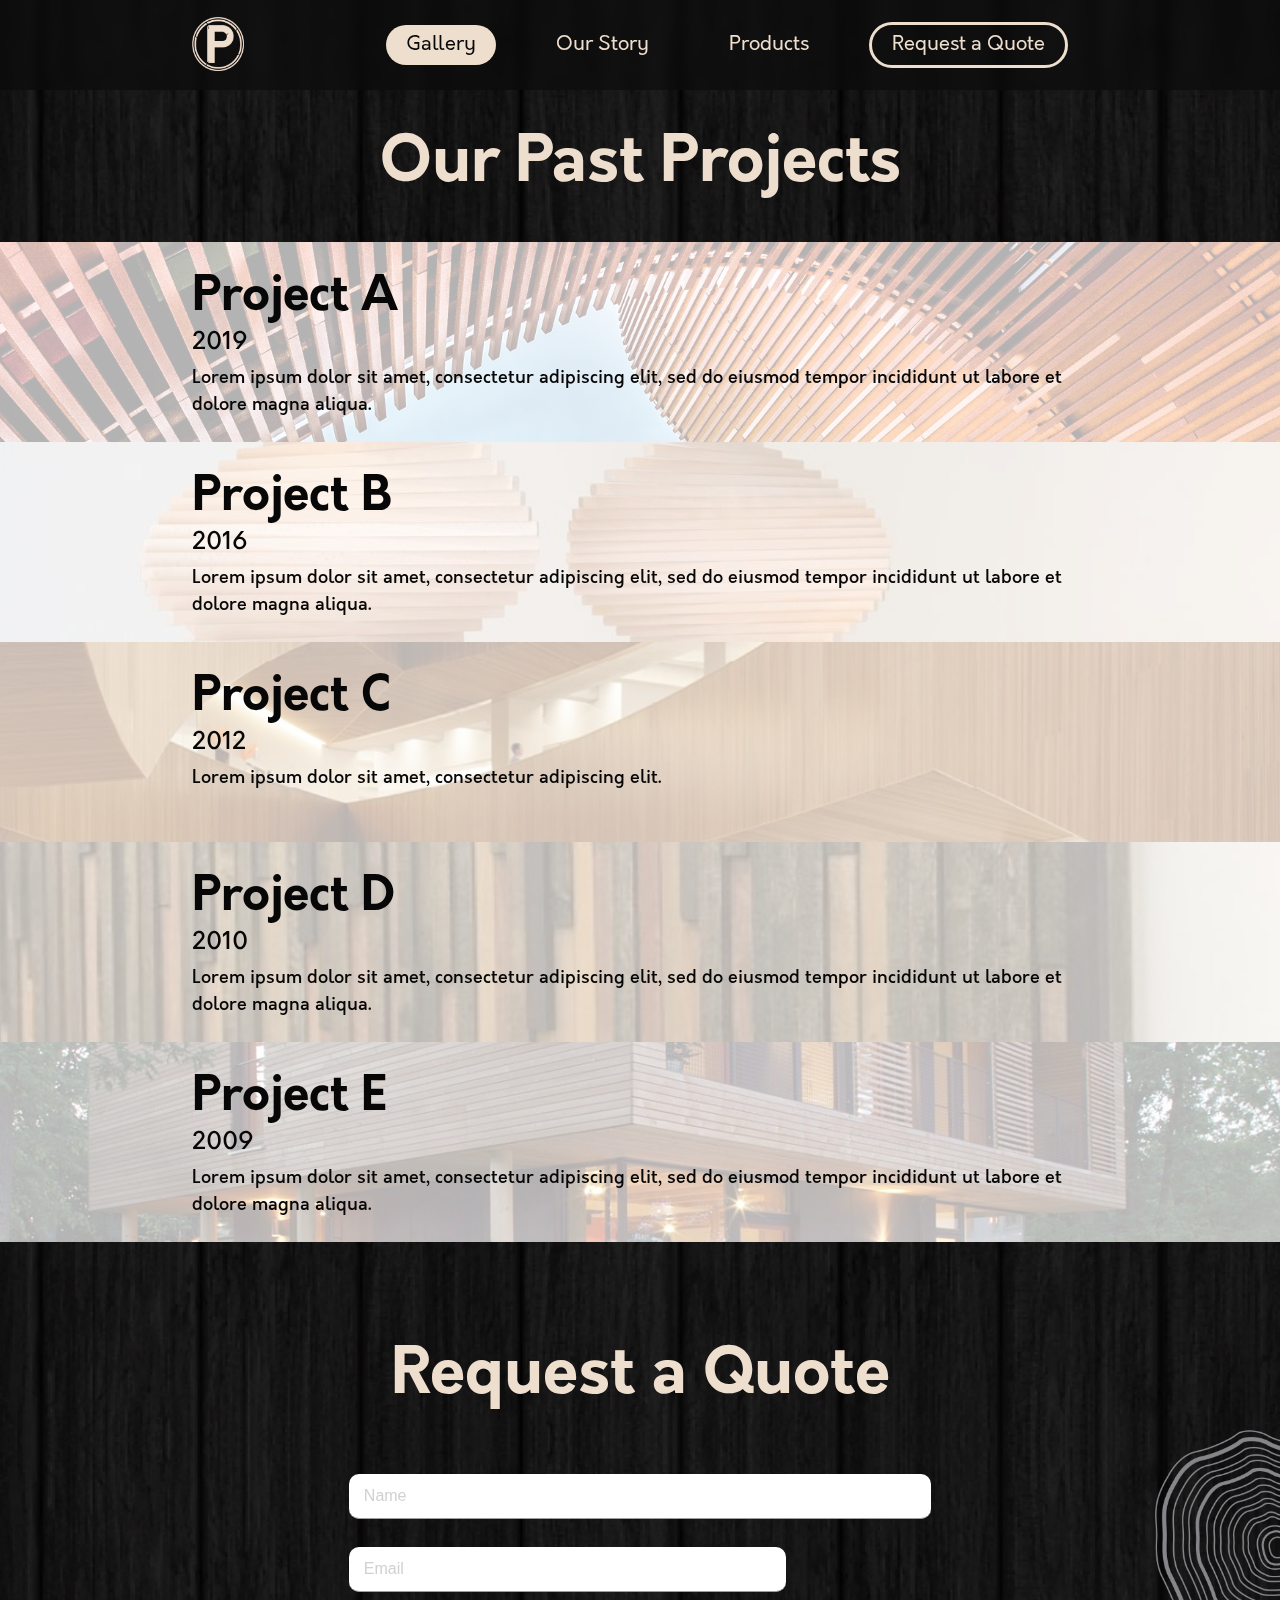
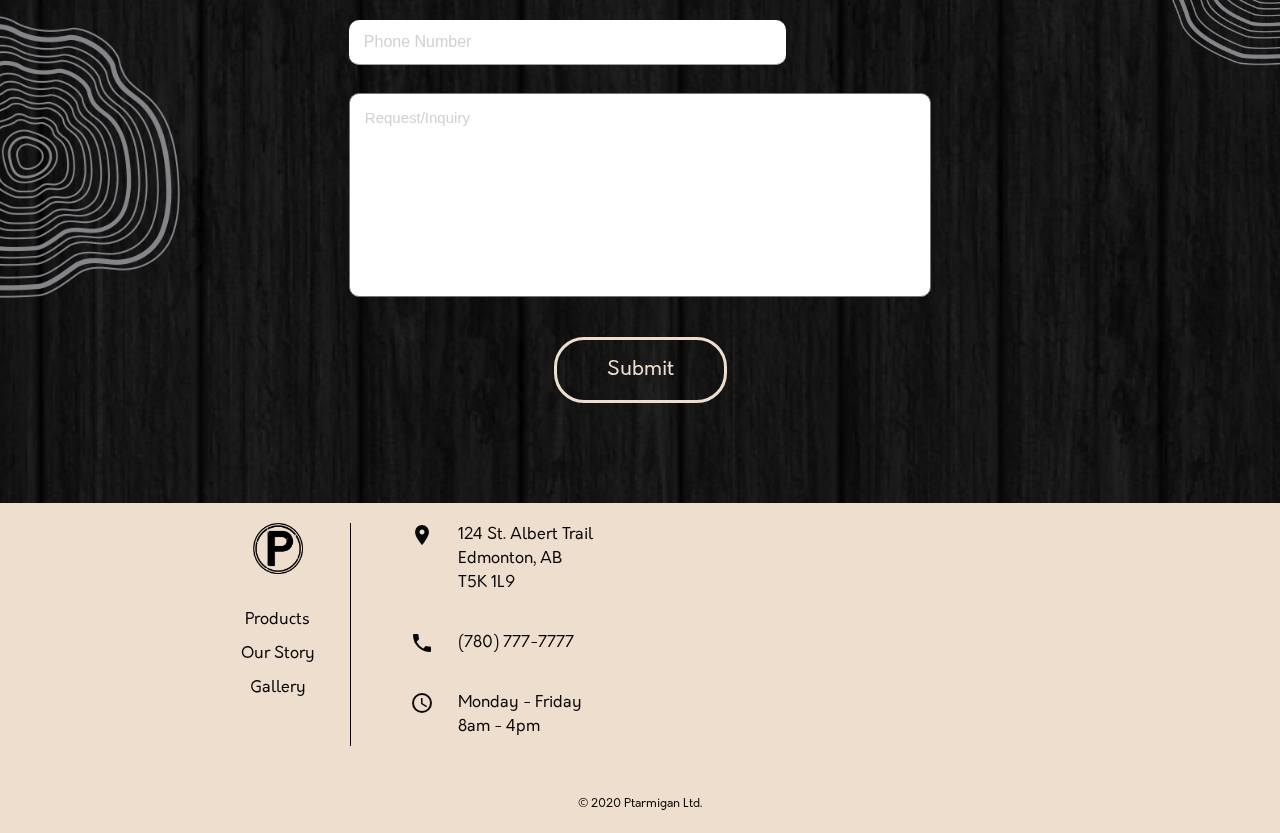
<file: gallery.html>
<!DOCTYPE html>
<html lang="en">
<head>
    <meta charset="UTF-8">
    <meta name="viewport" content="width=device-width, initial-scale=1.0">

    <link rel="stylesheet" href="css/normalize.css">
    <link rel="stylesheet" href="https://cdnjs.cloudflare.com/ajax/libs/materialize/1.0.0/css/materialize.min.css">
    <link href="https://fonts.googleapis.com/icon?family=Material+Icons" rel="stylesheet">

    <link rel="stylesheet" href="css/styles.css">

    <title>Ptarmigan</title>
</head>

<body>
    <header class="navbar-fixed">
        <nav>
            <div class="nav-wrapper">
                <a href="index.html"><img src="images/ptarmigan-logo.png" alt="Ptarmigan Logo" id="header-logo"></a>
                <a href="#" data-target="nav-mobile" class="sidenav-trigger"><i class="material-icons">menu</i></a>
                <ul class="right hide-on-med-and-down">
                    <li><a href="javascript:void(0);" class="active">Gallery</a></li>
                    <li><a href="javascript:void(0);">Our Story</a></li>
                    <li><a href="javascript:void(0);">Products</a></li>
                    <li><a href="#request-quote" class="my-btn" id="navbar-btn">Request a Quote</a></li>
                </ul>
            </div>
        </nav>
        <ul id="nav-mobile" class="sidenav">
            <li><a href="javascript:void(0);" class="active">Gallery</a></li>
            <li><a href="javascript:void(0);">Our Story</a></li>
            <li><a href="javascript:void(0);">Products</a></li>
            <li><a href="#request-quote" class="my-btn" id="navbar-btn">Request a Quote</a></li>
        </ul>
    </header>

    <div class="main">
        <section class="projects">
            <div class="container">
                <div class="row center">
                    <h2>Our Past Projects</h1>
                </div>
            </div>
        
            <div class="project">
                <img src="images/product-1.jpg" alt="Product 1">
                <div class="img-filter"></div>
                <div class="container">
                    <h2>Project A</h2>
                    <h4>2019</h4>
                    <p>Lorem ipsum dolor sit amet, consectetur adipiscing elit, sed do eiusmod tempor incididunt ut labore et dolore magna aliqua.</p>
                    <div class="center">
                        <a href="#" class="my-btn black-btn">View Project</a>
                    </div>
                </div>
            </div>
        
            <div class="project">
                <img src="images/product-2.jpg" alt="Product 2">
                <div class="img-filter"></div>
                <div class="container">
                    <h2>Project B</h2>
                    <h4>2016</h4>
                    <p>Lorem ipsum dolor sit amet, consectetur adipiscing elit, sed do eiusmod tempor incididunt ut labore et dolore magna aliqua.</p>
                    <div class="center">
                        <a href="#" class="my-btn black-btn">View Project</a>
                    </div>
                </div>
            </div>
        
            <div class="project">
                <img src="images/product-3.jpg" alt="Product 3">
                <div class="img-filter"></div>
                <div class="container">
                    <h2>Project C</h2>
                    <h4>2012</h4>
                    <p>Lorem ipsum dolor sit amet, consectetur adipiscing elit.</p>
                    <div class="center">
                        <a href="#" class="my-btn black-btn">View Project</a>
                    </div>
                </div>
            </div>
        
            <div class="project">
                <img src="images/product-4.jpg" alt="Product 4">
                <div class="img-filter"></div>
                <div class="container">
                    <h2>Project D</h2>
                    <h4>2010</h4>
                    <p>Lorem ipsum dolor sit amet, consectetur adipiscing elit, sed do eiusmod tempor incididunt ut labore et dolore magna aliqua.</p>
                    <div class="center">
                        <a href="#" class="my-btn black-btn">View Project</a>
                    </div>
                </div>
            </div>
        
            <div class="project">
                <img src="images/product-5.jpg" alt="Product 5">
                <div class="img-filter"></div>
                <div class="container">
                    <h2>Project E</h2>
                    <h4>2009</h4>
                    <p>Lorem ipsum dolor sit amet, consectetur adipiscing elit, sed do eiusmod tempor incididunt ut labore et dolore magna aliqua.</p>
                    <div class="center">
                        <a href="#" class="my-btn black-btn">View Project</a>
                    </div>
                </div>
            </div>
        </section>
    
        <div class="my-section">
            <img class="tree-ring-3" src="images/tree-ring.png" alt="tree ring">
            <img class="tree-ring-4" src="images/tree-ring.png" alt="tree ring">
            <section class="container" id="request-quote">
                <div class="row center">
                    <h2>Request a Quote</h2>
                </div>
                <div class="row">
                    <form action="" class="col s12">
                        <div class="row my-form-row">
                            <input type="text" class="col s12 l8 offset-l2" id="name" placeholder="Name">
                        </div>
                        <div class="row my-form-row">
                            <input type="email" class="col s12 l6 offset-l2" id="email" placeholder="Email">
                        </div>
                        <div class="row my-form-row">
                            <input type="tel" class="col s12 l6 offset-l2" id="phone" placeholder="Phone Number">
                        </div>
                        <div class="row my-form-row">
                            <textarea name="Inquiry" class="col s12 l8 offset-l2" id="inquiry" rows="10" placeholder="Request/Inquiry"></textarea>
                        </div>
                    </form>
                </div>
                <div class="center">
                    <a href="javascript:void(0);" class="my-btn section-btn-short">Submit</a>
                </div>
            </section>
        </div>
    </div>

    <footer>
        <div class="container">
            <div class="row">
                <div class="col s4 l2 footer-nav">
                    <div class="row center">
                        <div class="col s12">
                            <a href="#"><img class="responsive-img" id="footer-logo" src="images/ptarmigan-logo.png" alt="Ptarmigan Logo"></a>
                        </div>
                        <ul class="col l12">
                            <li><a href="javascript:void(0);">Products</a></li>
                            <li><a href="javascript:void(0);">Our Story</a></li>
                            <li><a href="javascript:void(0);" class="active">Gallery</a></li>
                        </ul>
                    </div>
                </div>
                <div class="col s8 l4">
                    <div class="row">
                        <div class="col s2 l2 offset-l2">
                            <i class="material-icons prefix">location_on</i>
                        </div>
                        <div class="col s10 l8">
                            <p>124 St. Albert Trail<br>Edmonton, AB<br>T5K 1L9</p>
                        </div>
                    </div>
                    <div class="row">
                        <div class="col s2 l2 offset-l2">
                            <i class="material-icons prefix">phone</i>
                        </div>
                        <div class="col s10 l8">
                            <p>(780) 777-7777</p>
                        </div>
                    </div>
                    <div class="row">
                        <div class="col s2 l2 offset-l2">
                            <i class="material-icons prefix">access_time</i>
                        </div>
                        <div class="col s10 l8">
                            <p>Monday - Friday<br>8am - 4pm</p>
                        </div>
                    </div>
                </div>
            </div>
            <div class="footer-copyright center">
                <div class="container">
                    © 2020 Ptarmigan Ltd.
                </div>
            </div>
        </div>
    </footer>

    <script src="https://code.jquery.com/jquery-3.5.1.min.js" integrity="sha256-9/aliU8dGd2tb6OSsuzixeV4y/faTqgFtohetphbbj0=" crossorigin="anonymous"></script>
    <script src="https://cdnjs.cloudflare.com/ajax/libs/materialize/1.0.0/js/materialize.min.js"></script>
    <script src="js/application.js"></script>
</body>
</html>
</file>
<file: css/styles.css>
@font-face {
    font-family: "Orkney";
    src: url("../fonts/orkney-regular.otf");
}
@font-face {
    font-family: "Orkney";
    src: url("../fonts/orkney-bold.otf");
    font-weight: bold;
}
@font-face {
    font-family: "Orkney";
    src: url("../fonts/orkney-medium.otf");
    font-weight: 500;
}
@font-face {
    font-family: "Orkney";
    src: url("../fonts/orkney-light.otf");
    font-weight: 300;
}

:root {
    --product-image-l: calc(100vw * 0.25 * 0.7);
    --product-image-m: calc(100vw * 0.25 * 0.85);
    --product-image-s: calc(100vw * 1.00 * 0.7);
}

html {
    scroll-behavior: smooth;
}

a {
    color: #080707;
    text-decoration: none;
}

.flex {
    height: 100%;
    display: flex;
    align-items: center;
}

.my-section {
    position: relative;
    padding: 100px 0;
}

.divider {
    height: 2px;
    width: 80%;
    margin: auto;
}
.divider-vertical {
    position: absolute;
    left: 50%;
    top: 10%;
    bottom: 10%;
    border-left: 1px solid #080707;
}

.main {
    margin-top: 10vh;
}

.sidenav-overlay {
    z-index: 10;
}

.navbar-fixed {
    width: 100%;
    position: fixed;
    height: 10vh;
    background-color: rgba(8, 7, 7, .5);
    backdrop-filter: blur(6px);
    top: 0;
}
nav {
    width: 70%;
    height: 10vh;
    left: 50%;
    transform: translateX(-50%);
    line-height: 10vh;
    background-color: transparent;
    box-shadow: none;
}
nav .sidenav-trigger i {
    height: 10vh;
    line-height: 10vh;
    color: #EEDECE;
}
#header-logo {
    vertical-align: middle;
    height: 6vh;
}
nav li {
    margin: 0 20px;
}
nav li a {
    display: inline;
    padding: 10px 20px;
    font-size: 20px;
    color: #EEDECE;
    border-radius: 20px;;
}
nav li a:hover {
    background-color: #EEDECE;
    color: #080707;
    transition: background-color .2s;
    -webkit-transition: background-color .2s;
}
nav li a.active {
    background-color: #EEDECE;
    color: #080707;
    padding: 10px 20px;
}

body {
    background-image: url("../images/background.png");
    background-size: 100% auto;
    color: #EEDECE;
    font-family: "Orkney", sans-serif;
}

h2 {
    font-size: 64px;
    font-weight: bold;
    margin-top: 0;
}

#hero {
    position: relative;
    height: 90vh;
    font-size: 24px;
}
#our-story {
    /* height: 100vh; */
    font-size: 20px;
}

#hero p {
    padding: 0 !important;
}

#hero > .row > .col:last-child {
    height: 100%;
}

#our-story > .row > .col:first-child {
    height: 100%;
}

#hero-carousel, #story-carousel {
    height: 100%;
    z-index: 1;
    overflow: visible;
    margin-left: -8vw;
}

#hero-carousel .carousel-item {
    height: 65vh;
    width: calc(65vh * 0.6);
}
#story-carousel .carousel-item {
    height: 25vh;
    width: calc(25vh * 1.5);
}

#hero-carousel img, #story-carousel img {
    height: 100%;
    object-fit: cover;
    border-radius: 3vh;
    box-shadow: 2vh 3vh 5vh rgba(238, 222, 206, 0.5);
}

#hero-title {
    position: relative;
    width: 90%;
    z-index: 2;
}
#hero .my-btn i {
    vertical-align: middle;
}
.indicators {
    padding-left: 15vh !important;
}
.indicators li, .indicators li.active {
    margin: 30px 30px !important;
}

.my-btn {
    display: inline;
    padding: 15px 20px;
    border: 3px solid #EEDECE;
    border-radius: 30px;
    color: #EEDECE;
    font-size: 20px;
}
.my-btn:hover {
    background-color: #EEDECE;
    color: #080707;
    transition: .3s ease;
    -webkit-transition: .3s ease;
}
.section-btn {
    display: inline-block;
    padding: 15px 20px;
}
.section-btn-short {
    display: inline-block;
    padding: 15px 50px;
}
#navbar-btn {
    padding: 10px 20px;
}

#our-products, #durable {
    position: relative;
    width: 100%;
    background-color: rgba(255, 255, 255, 1);
    color: #080707;
    overflow: hidden;
}
#our-products .my-btn, #durable .my-btn {
    color: #080707;
    border-color: #080707;
}
#our-products .my-btn:hover, #durable .my-btn:hover {
    color: white;
    background-color: #080707;
}

.product-image-container {
    display: table;
    width: 100%;
    text-align: center;
    font-size: 32px;
    line-height: 36px;
    font-weight: 500;
    margin-bottom: 0;
    margin-top: 60px;
}
.product-image-container > * {
    display: table-cell;
    padding: 10px;
}
.product-image {
    object-fit: cover;
    width: var(--product-image-l);
    height: var(--product-image-l);
    margin: 0 auto;
    display: block;
    border-radius: 20%;
    box-shadow: 2vh 1vh 5vh rgba(8, 7, 7, 0.5);
}
.overlay {
    opacity: 0;
    width: var(--product-image-l);
    height: var(--product-image-l);
    position: absolute;
    top: 50%;
    left: 50%;
    border-radius: 20%;
    transform: translate(-50%, 0);
    -ms-transform: translate(-50%, 0);
    background-color: rgba(255, 255, 255, .5);
    transition: .3s ease;
}
.product-image-container a {
    position: relative;
}
.product-image-container a:hover .overlay {
    opacity: .8;
    backdrop-filter: blur(2px);
}
.product-image-container .product-name {
    margin-bottom: 10px;
    transition: .2s ease;
}
.product-image-container .hover-area:hover ~ .product-name {
    font-size: 36px;
}
.product-image-container .product-microtext {
    width: 90%;
    margin: auto;
    font-size: 16px;
    font-weight: 400;
}

#video-container{
    width: 100%;
    height: 500px;
    background-color: #EEDECE;
    /* display: table; */
    position: relative;
    overflow: hidden;
    margin-top: 40px;
}
/* #video-container > .container {
    display: table;
    position: relative;
} */
#my-video {
    width: 100%;
    /* display: block; */
    object-fit: cover;
    overflow: hidden;
    position: absolute;
    top: 0%;
    right: 0%;
    bottom: 0%;
    left: 0%;
    margin: auto;

}
.playpause {
    background-image: url("../images/playbutton..svg");
    background-repeat: no-repeat;
    background-size: contain;
    background-position: center;
    filter: invert(90%) sepia(10%) saturate(1413%) hue-rotate(312deg) brightness(90%) contrast(87%);
    position: absolute;
    width: 30%;
    height: 30%;
    margin: auto;
    top: 0%;
    right: 0%;
    bottom: 0%;
    left: 0%;
}

#request-quote .my-form-row {
    margin: 20px auto;
}

#request-quote input, #request-quote textarea {
    background-color: white;
    color: #080707;
    padding: 15px;
    border-radius: 10px;
    box-shadow: none;
    box-sizing: border-box;
}
#request-quote input:focus, #request-quote textarea:focus {
    outline: none !important;
}
#request-quote input:focus::placeholder, #request-quote textarea:focus::placeholder {
    color: #080707;
}

#request-quote textarea {
    resize: none;
    height: auto;
}

footer {
    background-color: #EEDECE;
    color: #080707;
    padding: 20px;
    font-size: 16px;
}
#footer-logo {
    mix-blend-mode: difference;
    width: 50px;
}
footer p {
    margin-top: 0;
}
footer ul li {
    margin: 10px auto;
}
footer li a:hover {
    font-size: 20px;
    transition: font-size .2s;
}
.footer-copyright {
    font-size: 12px;
}

.projects {
    padding-top: 40px;
}
.project {
    /* width: 100%; */
    height: 200px;
    overflow: hidden;
    /* margin-bottom: 50px; */
    position: relative;
    box-shadow: 0vh 0vh 0vh rgba(238, 222, 206, 0.5);
    transition: all 0.4s;
}
.project img {
    width: 110%;
    height: 110%;
    object-fit: cover;
    position: absolute;
    top: 50%;
    left: 50%;
    transform: translate(-50%, -50%);
    transition: all 0.4s;
}
.project:hover {
    height: 290px;
    margin-top: 20px;
    margin-bottom: 20px;
    box-shadow: 0vh 0vh 3vh rgba(238, 222, 206, 0.5);
}
.project:hover img {
    width: 100%;
    height: 100%;
    transition: all 0.2s;
}
.project .black-btn {
    opacity: 0;
}
.project:hover .black-btn {
    opacity: 1;
}
.project .img-filter {
    width: 100%;
    height: 100%;
    position: absolute;
    top: 0;
    left: 0;
    background-color: white;
    opacity: 0.7;
}
.project .container {
    position: absolute;
    top: 0;
    left: 0;
    right: 0;
    color: #080707;
}
.project h2 {
    font-size: 48px;
    margin-top: 30px;
    margin-bottom: 5px;
}
.project h4 {
    font-size: 24px;
    font-weight: 500;
    margin: 0;
}
.project p {
    margin: 10px 0 20px 0;
    font-size: 18px;
    font-weight: 500;
}
.black-btn {
    display: inline-block;
    color: #080707;
    border-color: #080707;
    transition: opacity 0.4s;
}
.black-btn:hover {
    background-color: #080707;
    color: #EEDECE;
}

.footer-nav {
    border-right: 1px solid #080707;
}

.tree-ring-1 {
    position: absolute;
    width: 200px;
    top: 0;
    left: 0;
    transform: translate(-50%, 70%);
    mix-blend-mode: darken;
    z-index: 1;
}
.tree-ring-2 {
    position: absolute;
    width: 300px;
    bottom: 0;
    right: 0;
    transform: translate(60%, -90%);
    mix-blend-mode: darken;
}
.tree-ring-3 {
    position: absolute;
    width: 300px;
    bottom: 50%;
    left: 0;
    transform: translate(-40%, 80%);
    filter: brightness(2);
    z-index: -1;
}
.tree-ring-4 {
    position: absolute;
    width: 250px;
    top: 0;
    right: 0;
    transform: translate(50%, 80%);
    filter: brightness(2);
    z-index: -1;
}

@media only screen and (max-width: 768px) {
    html, body {
        overflow-x: hidden;
    }
    body {
        position: relative;
    }
    nav {
        width: 100%;
    }
    header ul {
        height: 100vh !important;
    }
    header ul li a.active {
        background-color: #EEDECE;
        color: #080707;
    }
    #navbar-btn {
        visibility: hidden;
    }

    .my-section {
        position: relative;
        padding: 60px 0;
    }

    #hero {
        height: auto;
        font-size: 20px;
        text-align: center;
    }
    #hero .flex {
        flex-direction: column-reverse;
    }
    #hero-carousel {
        height: 55vh;
        margin-left: 0;
        margin-top: 20px;
    }
    #hero-carousel .carousel-item {
        height: 55vh;
        width: calc(55vh * 0.6);
    }
    #hero-title {
        margin: 0 auto;
    }
    #hero > .row > .col:first-child {
        margin: 0 auto;
    }

    h2 {
        font-size: 48px;
    }

    .section-btn-short {
        padding: 15px 30px;
    }

    .product-image-container > div:not(:last-child) {
        margin-bottom: 20px;
    }

    .product-image, .overlay {
        width: var(--product-image-s);
        height: var(--product-image-s);
    }
    #our-story {
        height: auto;
        font-size: 18px;
    }
    #our-story .flex {
        flex-direction: column-reverse;
    }
    #story-carousel {
        height: 25vh;
        margin-left: 0;
        margin-top: 40px;
    }

    #video-container {
        height: 100vw;
    }
    #my-video {
        height: 100%;
    }

    .project {
        width: 90vw;
        height: 90vw;
        border-radius: 10%;
        margin: 0 auto;
        margin-bottom: 20px;
        box-shadow: 0vh 0vh 3vh rgba(238, 222, 206, 0.5);
    }
    .project:hover {
        pointer-events: none;
    }
    .project h2 {
        font-size: 36px;
    }
    .project .img-filter {
        opacity: 0.8;
    }
    .project .black-btn {
        opacity: 1;
    }

    .tree-ring-1 {
        position: absolute;
        width: 150px;
        top: 0;
        left: 0;
        transform: translate(-60%, 70%);
        mix-blend-mode: darken;
        z-index: 1;
    }
    .tree-ring-2 {
        position: absolute;
        width: 250px;
        bottom: 0;
        right: 0;
        transform: translate(30%, 70%);
        mix-blend-mode: darken;
    }
}
</file>
